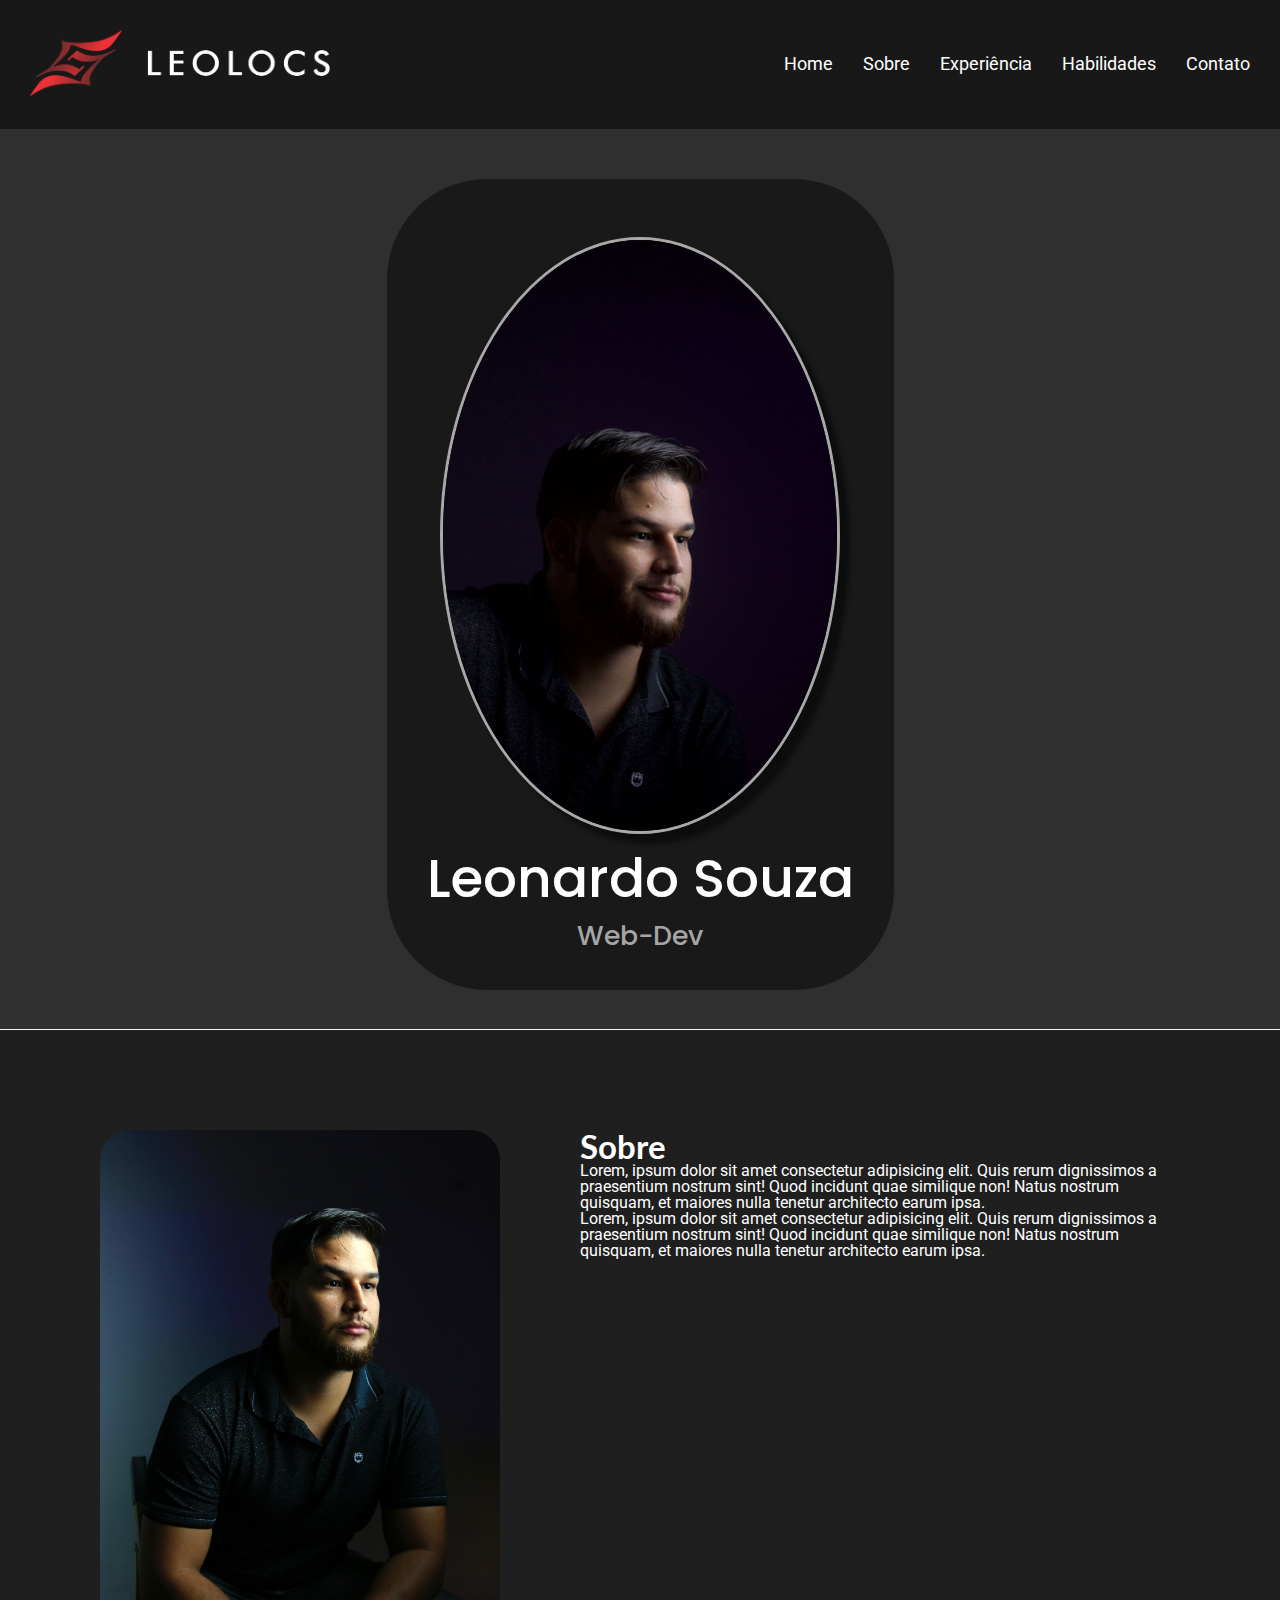
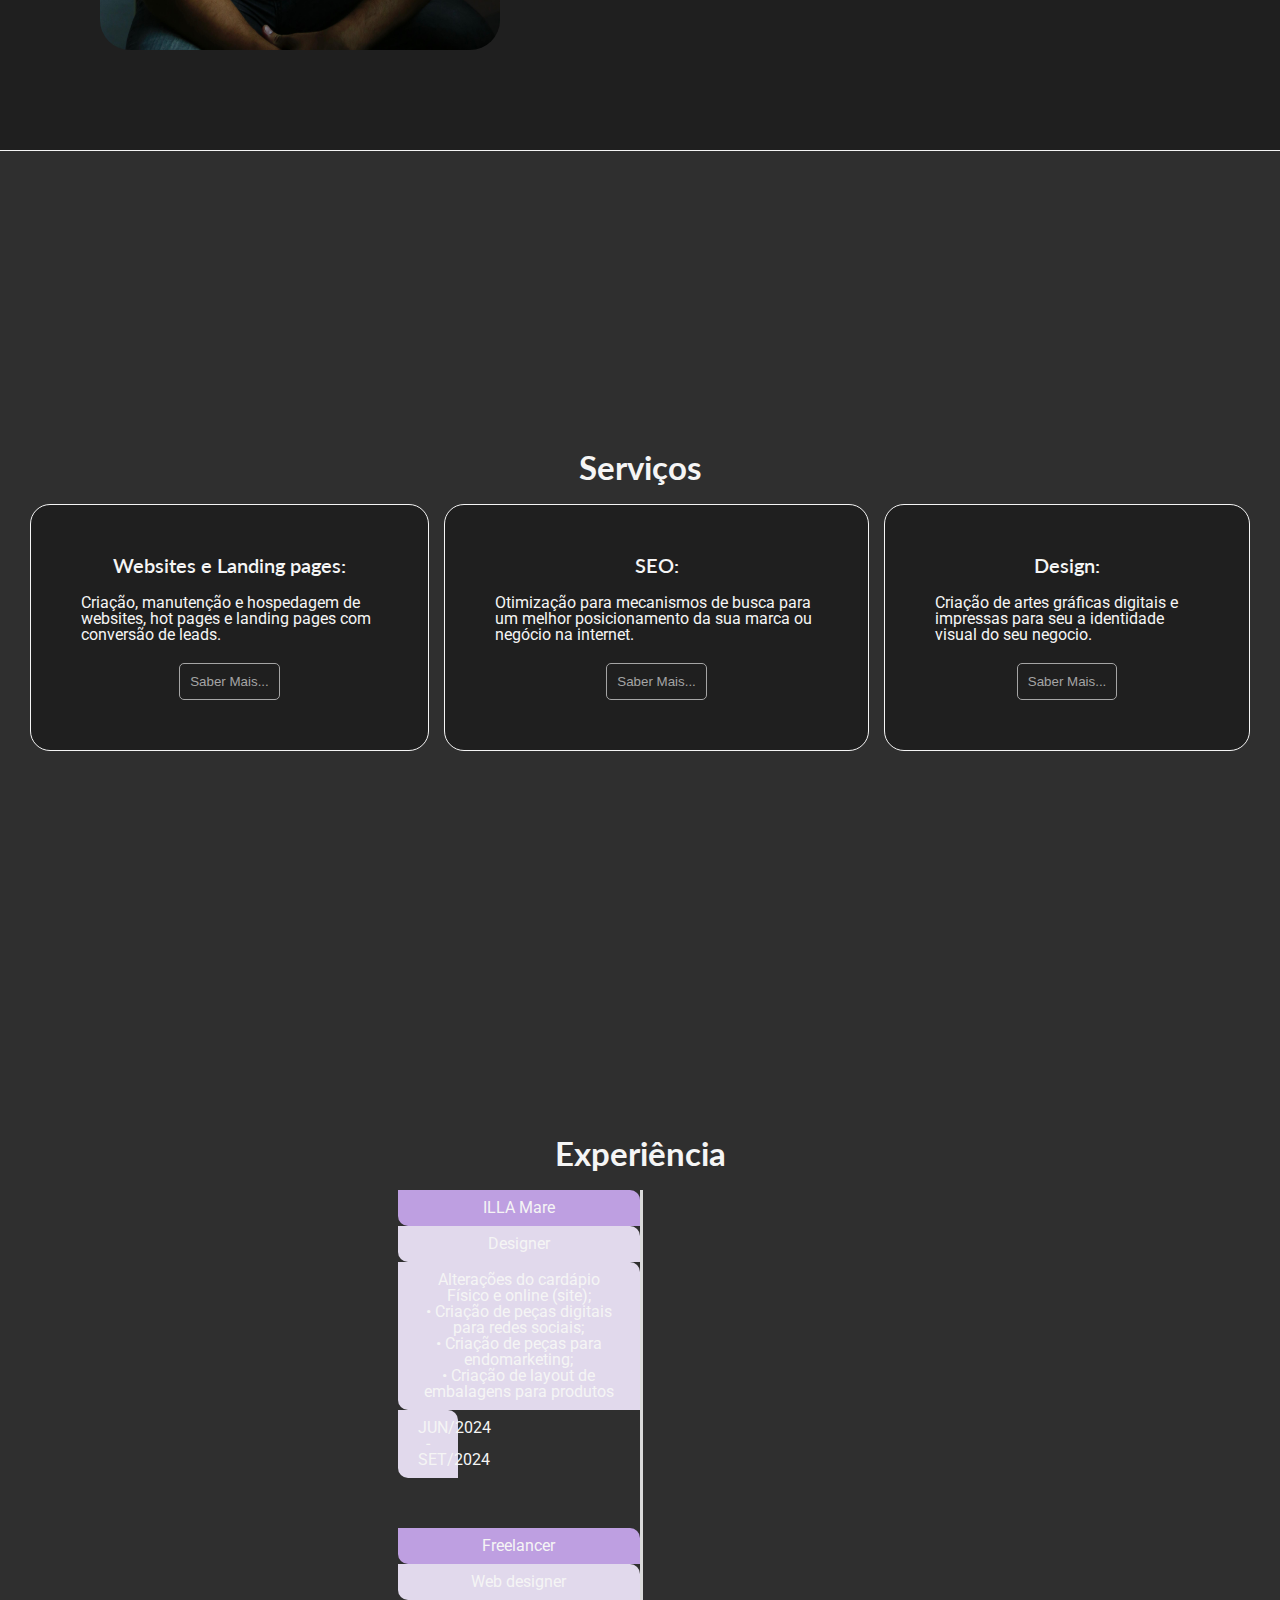
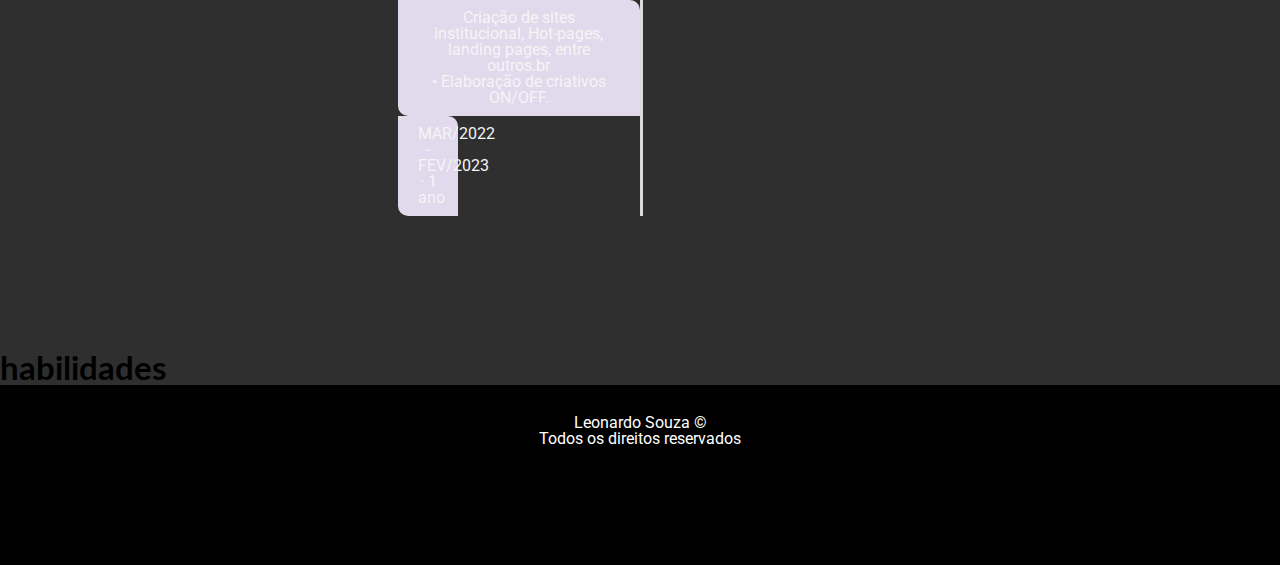
<file: leolocs_portfolio-main/index.html>
<!DOCTYPE html>
<html lang="pt-br">
  <head>
    <meta charset="UTF-8" />
    <meta name="viewport" content="width=device-width, initial-scale=1.0" />
    <link rel="shortcut icon" href="./leolocs_horizontal_logo.png" />
    <!-- Favicon-->
    <link rel="preconnect" href="https://fonts.googleapis.com" />
    <link rel="preconnect" href="https://fonts.gstatic.com" crossorigin />
    <link
      href="https://fonts.googleapis.com/css2?family=Lato:ital,wght@0,100;0,300;0,400;0,700;0,900;1,100;1,300;1,400;1,700;1,900&family=Montserrat:ital,wght@0,100..900;1,100..900&family=Open+Sans:ital,wght@0,300..800;1,300..800&family=Poppins:ital,wght@0,100;0,200;0,300;0,400;0,500;0,600;0,700;0,800;0,900;1,100;1,200;1,300;1,400;1,500;1,600;1,700;1,800;1,900&family=Reddit+Mono:wght@200..900&family=Roboto:ital,wght@0,100;0,300;0,400;0,500;0,700;0,900;1,100;1,300;1,400;1,500;1,700;1,900&display=swap"
      rel="stylesheet"
    />
    <title>Site Leonardo</title>
    <link rel="stylesheet" href="./reset.css" />
    <link rel="stylesheet" href="./style.css" />
  </head>
  <body>
    <header>
      <a href="#home"
        ><img
          class="header-logo"
          src="./leolocs_horizontal_logo.png"
          alt="Logo leolocs"
      /></a>
      <nav>
        <ul class="nav_menu">
          <li><a class="menu_item" href="#home">Home</a></li>
          <li><a class="menu_item" href="#sobre">Sobre</a></li>
          <!-- <li><a class="menu_item" href="#projetos">Projetos</a></li> -->
          <li><a class="menu_item" href="#xp_section">Experiência</a></li>
          <!-- <li><a class="menu_item" href="#cursos">Cursos</a></li> -->
          <li><a class="menu_item" href="#habilidades">Habilidades</a></li>
          <li><a class="menu_item" href="#contato">Contato</a></li>
        </ul>
      </nav>
    </header>
    <main>
      <section class="home" id="home">
        <div class="home-perfil">
          <div class="teste"></div>
          <img class="img_perfil" src="./leonardo_perfil_img.jpg" alt="" />
          <h1 class="nome_perfil">Leonardo Souza</h1>
          <p class="profissao">Web-Dev</p>
        </div>
      </section>
      <section class="sobre" id="sobre">
        <img class="sobre_img" src="./leonardo_img.jpg" />
        <div class="sobre-info">
          <h2 class="sobre_title">Sobre</h2>
          <p>
            Lorem, ipsum dolor sit amet consectetur adipisicing elit. Quis rerum
            dignissimos a praesentium nostrum sint! Quod incidunt quae similique
            non! Natus nostrum quisquam, et maiores nulla tenetur architecto
            earum ipsa.<br />
            Lorem, ipsum dolor sit amet consectetur adipisicing elit. Quis rerum
            dignissimos a praesentium nostrum sint! Quod incidunt quae similique
            non! Natus nostrum quisquam, et maiores nulla tenetur architecto
            earum ipsa.
          </p>
        </div>
      </section>
      <!-- ############### Seção de Serviços ###############-->
      <section class="services" id="services">
        <h2 class="services_title">Serviços</h2>
        <div class="service_box">
          <div class="service_item">
            <h3>Websites e Landing pages:</h3>
            <p>
              Criação, manutenção e hospedagem de websites, hot pages e landing
              pages com conversão de leads.
            </p>
            <button class="service_button">Saber Mais...</button>
          </div>
          <div class="service_item">
            <h3>SEO:</h3>
            <p>
              Otimização para mecanismos de busca para um melhor posicionamento
              da sua marca ou negócio na internet.
            </p>
            <button class="service_button">Saber Mais...</button>
          </div>
          <div class="service_item">
            <h3>Design:</h3>
            <p>
              Criação de artes gráficas digitais e impressas para seu a
              identidade visual do seu negocio.
            </p>
            <button class="service_button">Saber Mais...</button>
          </div>
        </div>
      </section>
      <!-- ############### Seção experiência na linha do tempo ###############  -->
      <section class="xp_section" id="xp_section">
        <h2 class="xp_title">Experiência</h2>
        <div class="xp_div">
          <div class="xp_timeline">
            <ul>
              <li>
                <div class="xp_content">
                  <h4 class="xp_content_title">ILLA Mare</h4>
                  <p class="xp_content_subtitle">Designer</p>
                  <p class="xp_content_descrition">
                    Alterações do cardápio Físico e online (site);<br />
                    • Criação de peças digitais para redes sociais;<br />
                    • Criação de peças para endomarketing;<br />
                    • Criação de layout de embalagens para produtos <br />
                  </p>
                  <div class="xp_content_date">
                    <p class="xp_content_date">JUN/2024 - SET/2024</p>
                  </div>
                </div>
              </li>
              <li>
                <div class="xp_content">
                  <h4 class="xp_content_title">Freelancer</h4>
                  <p class="xp_content_subtitle">Web designer</p>
                  <p class="xp_content_descrition">
                    Criação de sites institucional, Hot-pages, landing pages, entre outros.br<br/>
                    • Elaboração de criativos ON/OFF.
                  </p>
                  <div class="xp_content_date">
                    <p class="xp_content_date">MAR/2022 - FEV/2023 · 1 ano</p>
                  </div>
                </div>
              </li>
            </ul>
          </div>
        </div>
      </section>
      <section class="habilities-section">
        <div class="habilities-div">
          <h2 class="habilities_title">habilidades</h2>
        </div>
      </section>
    </main>
    <footer>
      <div>
        Leonardo Souza &copy; <br />
        Todos os direitos reservados
      </div>
      <div class="social_icons"></div>
    </footer>
  </body>
</html>
</file>
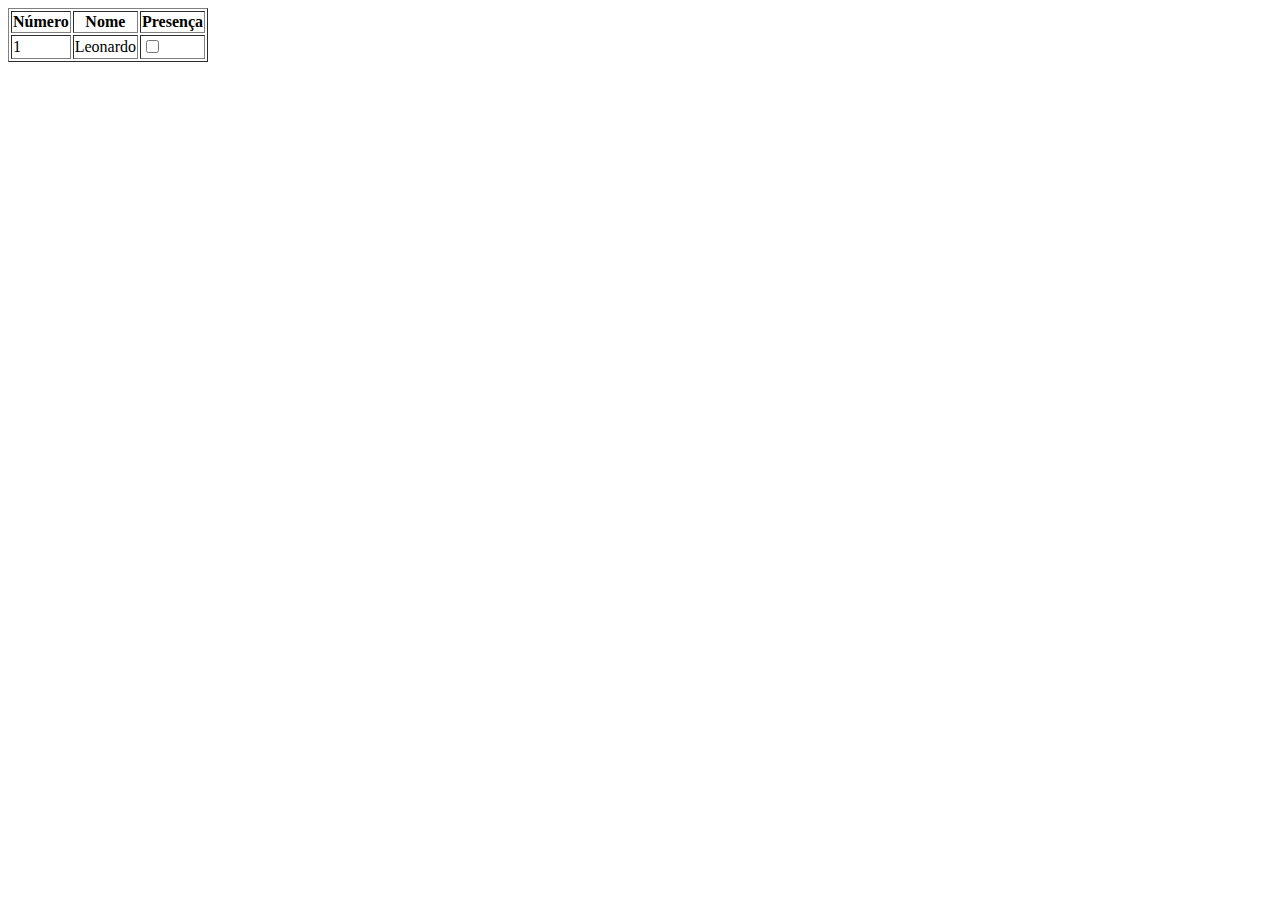
<file: Modulo-HTML,CSS/Aula3-Tabelas HTML/index.html>
<!DOCTYPE html>
<html lang="pt-br">

<head>
    <meta charset="UTF-8">
    <meta name="viewport" content="width=device-width, initial-scale=1.0">
    <title>Tabelas HTML</title>
</head>

<body>
    <table border="1">
        <thead>
            <tr>
                <th>Número</th>
                <th>Nome</th>
                <th>Presença</th>
            </tr>
        </thead>
        <tbody>
            <tr>
                <td>1</td>
                <td>Leonardo</td>
                <td><input type="checkbox"></td>
            </tr>
        </tbody>
    </table>
</body>

</html>
</file>
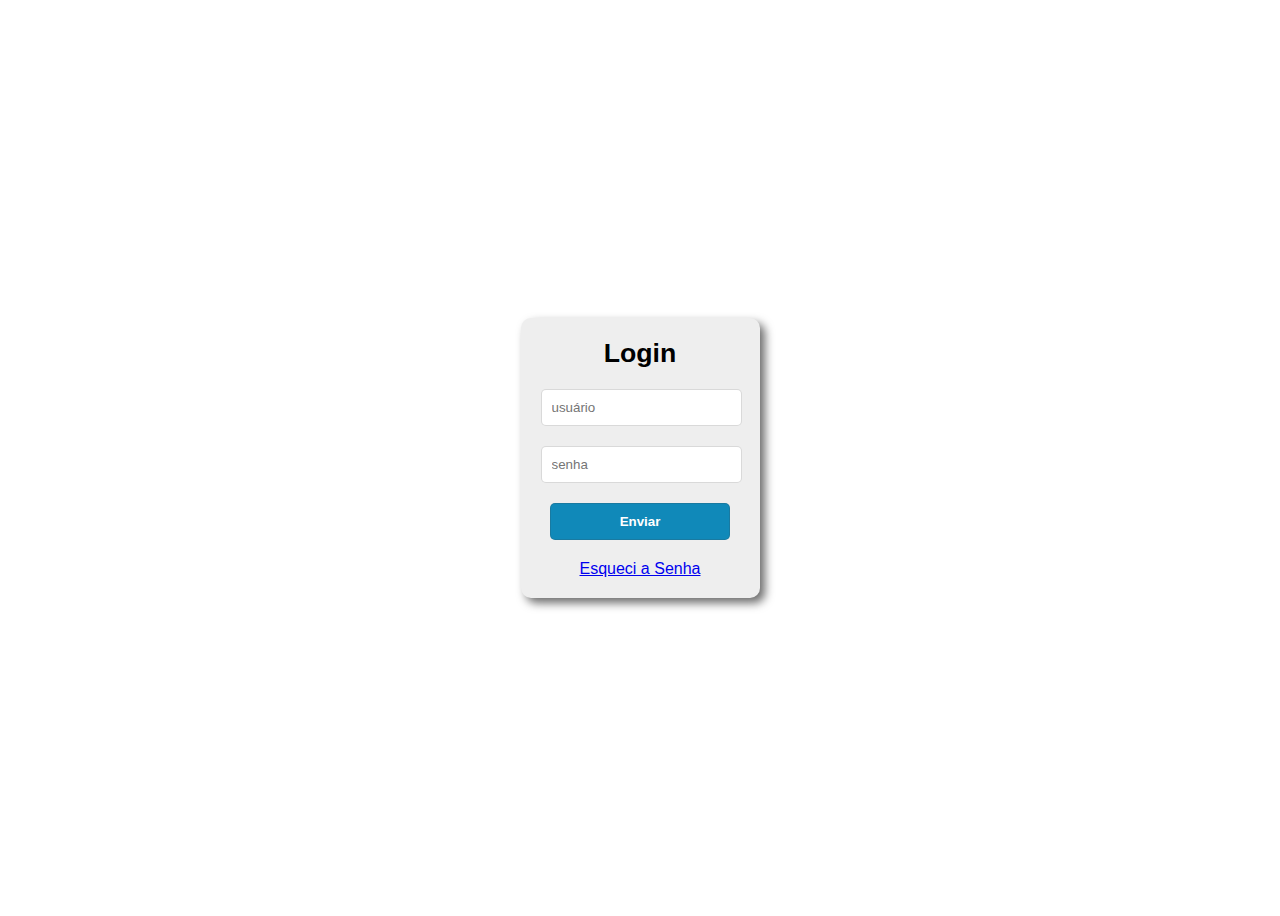
<file: Modulo-HTML,CSS/Aula4-Formularios/index.html>
<!DOCTYPE html>
<html lang="pt-br">

<head>
    <meta charset="UTF-8">
    <meta name="viewport" content="width=device-width, initial-scale=1.0">
    <title>Aula_4-HTML-CSS-Formulários</title>
    <link rel="stylesheet" href="style.css">
</head>

<body>
    <div class="login-form">
        <form>
            <label class="name"><b>Login</b></label>
            <input type="text" placeholder="usuário" required>
            <input type="password" placeholder="senha" required>
            <button>Enviar</button>
        </form>
        <a href="#">Esqueci a Senha</a>
    </div>
</body>

</html>
</file>
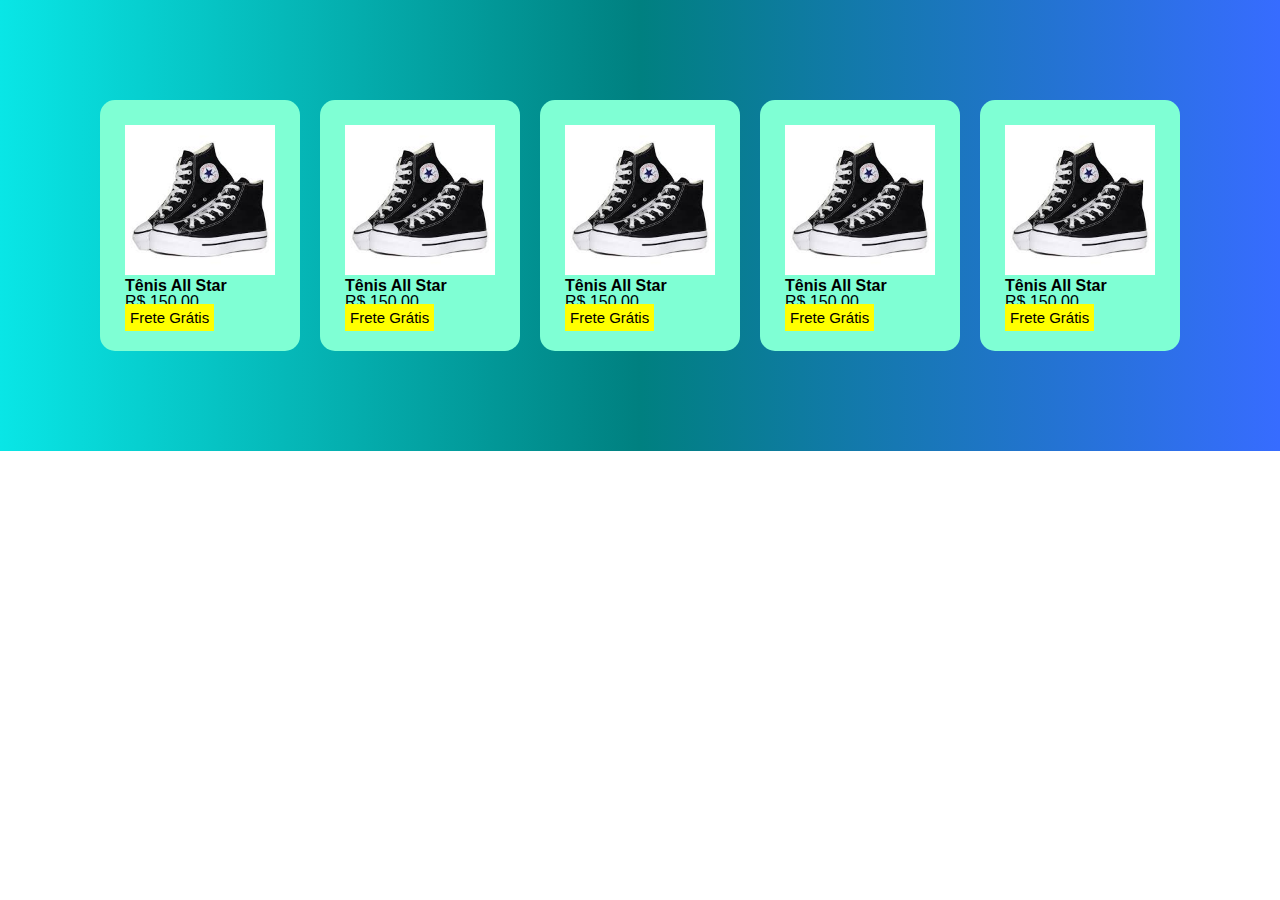
<file: Modulo-HTML,CSS/Aula6- HTML,CSS Flexbox/index.html>
<!DOCTYPE html>
<html lang="pt-bt">
<head>
    <meta charset="UTF-8">
    <meta name="viewport" content="width=device-width, initial-scale=1.0">
    <title>Flexbox</title>
    <link rel="stylesheet" href="reset.css">
    <link rel="stylesheet" href="style.css">
</head>
<body>
    <section class="produtos">
        <div class="card">
            <img src="./tenis all star.jpg" alt="">
            <h2><a>Tênis All Star</a></h2>
            <p>R$ 150,00</p>
            <span>Frete Grátis</span>
        </div>
        <div class="card">
            <img src="./tenis all star.jpg" alt="">
            <h2><a>Tênis All Star</a></h2>
            <p>R$ 150,00</p>
            <span>Frete Grátis</span>
        </div>
        <div class="card">
            <img src="./tenis all star.jpg" alt="">
            <h2><a>Tênis All Star</a></h2>
            <p>R$ 150,00</p>
            <span>Frete Grátis</span>
        </div>
        <div class="card">
            <img src="./tenis all star.jpg" alt="">
            <h2><a>Tênis All Star</a></h2>
            <p>R$ 150,00</p>
            <span>Frete Grátis</span>
        </div>
        <div class="card">
            <img src="./tenis all star.jpg" alt="">
            <h2><a>Tênis All Star</a></h2>
            <p>R$ 150,00</p>
            <span>Frete Grátis</span>
        </div>
    </section>
    <section class="produtos-2"></section>
</body>
</html>
</file>
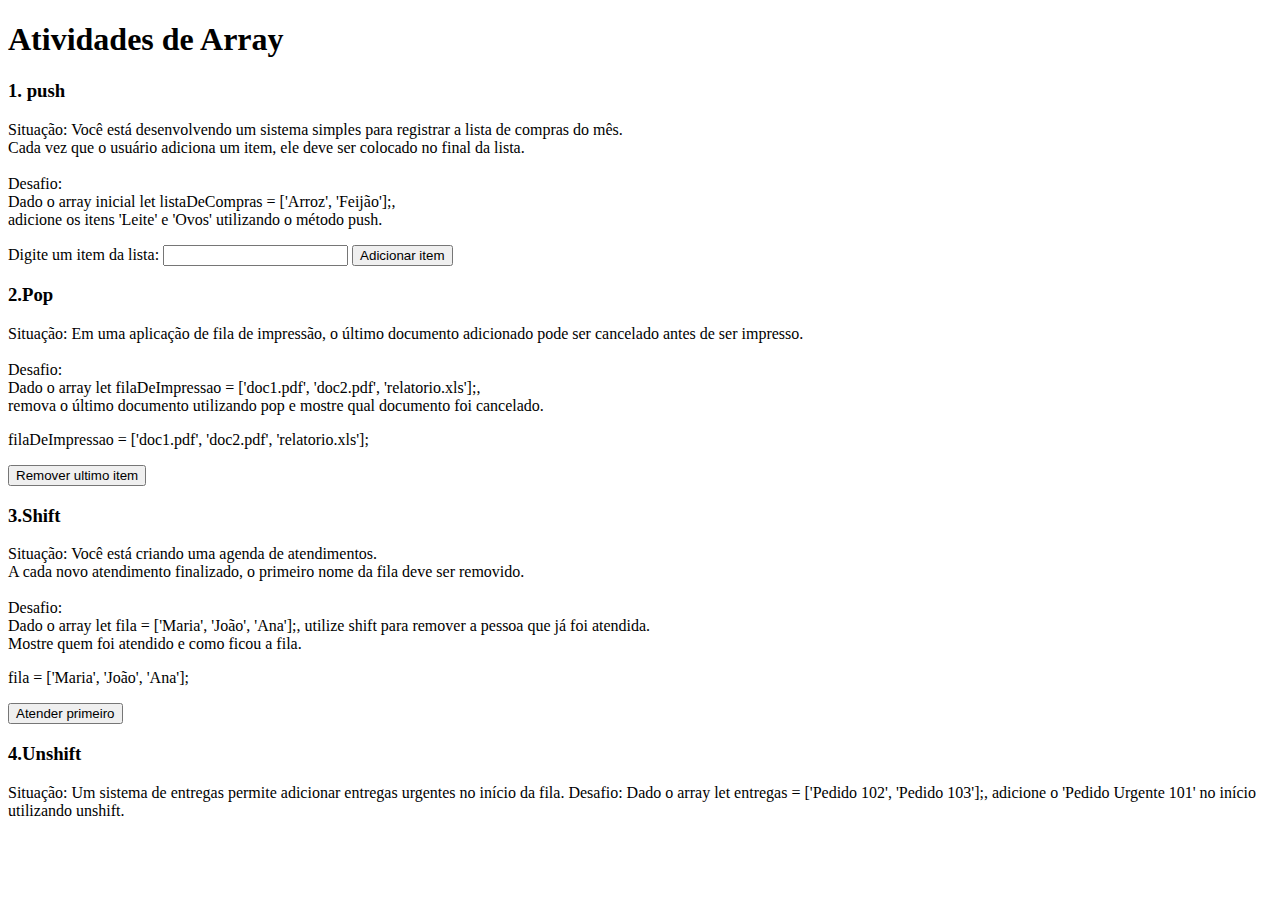
<file: Módulo - Javascript/Arrays/index.html>
<!DOCTYPE html>
<html lang="pt-br">
<head>
    <meta charset="UTF-8">
    <meta name="viewport" content="width=device-width, initial-scale=1.0">
    <title>Array, Listas</title>
</head>
<body>
    <h1>Atividades de Array</h1>
    <h3>1. push</h3>
    <p>Situação:
        Você está desenvolvendo um sistema simples para registrar a lista de compras do mês.<br>
        Cada vez que o usuário adiciona um item, ele deve ser colocado no final da lista. <br>
        <br>
        Desafio: <br>
        Dado o array inicial let listaDeCompras = ['Arroz', 'Feijão'];, <br>
        adicione os itens 'Leite' e 'Ovos' utilizando o método push. <br>
    </p>
    <label for="item_q1">Digite um item da lista:</label>
    <input id="item_q1" type="text">
    <button onclick="adicionarItem()">Adicionar item</button>
    <p id="resposta_q1"></p>

    <h3>2.Pop</h3>
    <p>
        Situação:
        Em uma aplicação de fila de impressão, o último documento adicionado pode ser cancelado antes de ser impresso. <br>
        <br>
        Desafio: <br>
        Dado o array let filaDeImpressao = ['doc1.pdf', 'doc2.pdf', 'relatorio.xls'];, <br>
        remova o último documento utilizando pop e mostre qual documento foi cancelado. <br>
    </p>
        <p id="item_q2">filaDeImpressao = ['doc1.pdf', 'doc2.pdf', 'relatorio.xls'];</p>
        <button onclick="removerItem()" >Remover ultimo item</button>

    <h3>3.Shift</h3>
    <p>
        Situação:
        Você está criando uma agenda de atendimentos. <br>
        A cada novo atendimento finalizado, o primeiro nome da fila deve ser removido. <br>
        <br>
        Desafio: <br>
        Dado o array let fila = ['Maria', 'João', 'Ana'];, utilize shift para remover a pessoa que já foi atendida. <br>
        Mostre quem foi atendido e como ficou a fila. <br>
    </p>
        <p id="fila_espera">fila = ['Maria', 'João', 'Ana'];</p>
        <button onclick="removerPrimeiro()">Atender primeiro</button>

    <h3>4.Unshift</h3>
    <p>
        Situação:
        Um sistema de entregas permite adicionar entregas urgentes no início da fila.
    
        Desafio:
        Dado o array let entregas = ['Pedido 102', 'Pedido 103'];, adicione o 'Pedido Urgente 101' no início utilizando
        unshift.
        
    
    </p>

    <h3></h3>

</body>
<script src="./script.js"></script>
</html>
</file>
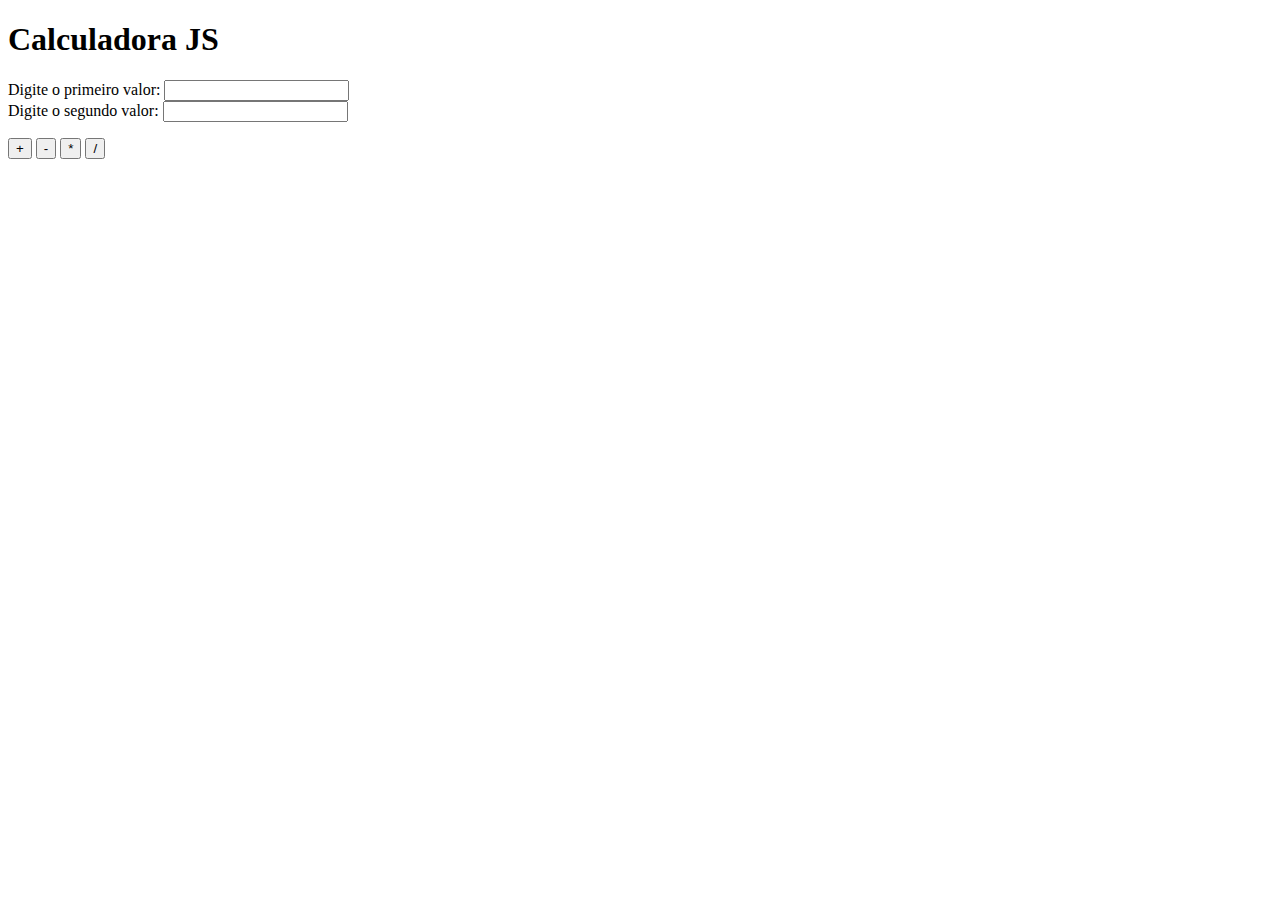
<file: Módulo - Javascript/Calculadora/index.html>
<!DOCTYPE html>
<html lang="en">
<head>
    <meta charset="UTF-8">
    <meta name="viewport" content="width=device-width, initial-scale=1.0">
    <title>Calculadora Javascript</title>
</head>
<body>
    <h1>Calculadora JS</h1>
    <label for="n1">Digite o primeiro valor: </label>
    <input id="n1" type="text">
    <div id="sinal"></div>
    <label for="n2">Digite o segundo valor: </label>
    <input id="n2" type="text">
    <p id="resultado"></p>
    <button onclick="soma()">+</button>
    <button onclick="sub()">-</button>
    <button onclick="multi()">*</button>
    <button onclick="divisao()">/</button>
</body>
<script src="./script.js" ></script>
</html>
</file>
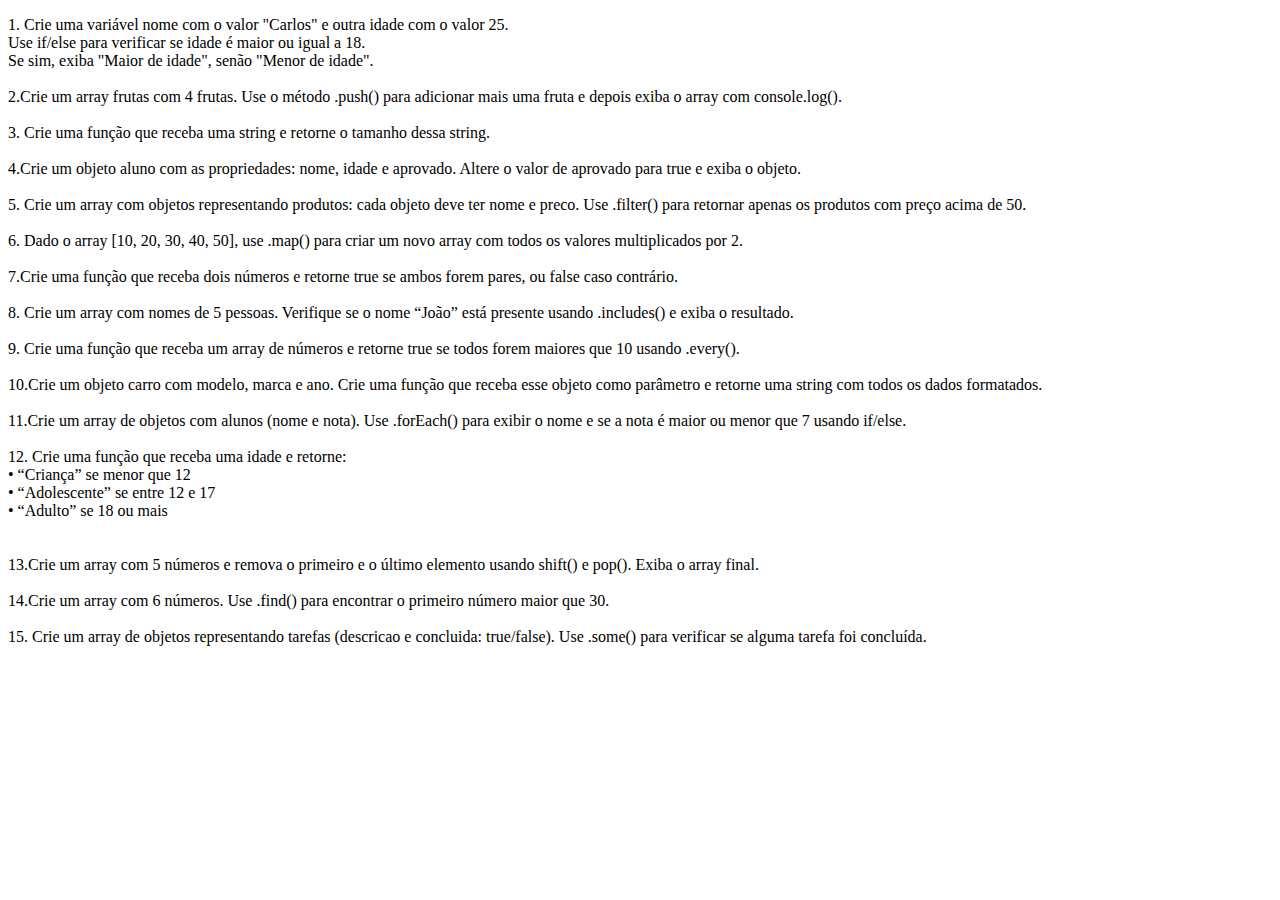
<file: Módulo - Javascript/Exercicios JS/index.html>
<!DOCTYPE html>
<html lang="pt-br">
<head>
    <meta charset="UTF-8">
    <meta name="viewport" content="width=device-width, initial-scale=1.0">
    <title>Exercícios JS - Revisão geral</title>
</head>
<body>
    <p>
        1. Crie uma variável nome com o valor "Carlos" e outra idade com o valor 25. <br>
        Use if/else para verificar se idade é maior ou igual a 18.<br>
        Se sim, exiba "Maior de idade", senão "Menor de idade".<br>
    <br>
    
    2.Crie um array frutas com 4 frutas. Use o método .push() para adicionar mais uma fruta e depois exiba o array com
    console.log().
    <br>
    
    <br>
    3. Crie uma função que receba uma string e retorne o tamanho dessa string.
    <br>
    
    <br>
    4.Crie um objeto aluno com as propriedades: nome, idade e aprovado.
    Altere o valor de aprovado para true e exiba o objeto.
    <br>
    
    <br>
    5. Crie um array com objetos representando produtos: cada objeto deve ter nome e preco. Use .filter() para
    retornar apenas os produtos com preço acima de 50.
    <br>
    
    <br>
    6. Dado o array [10, 20, 30, 40, 50], use .map() para criar um novo array com todos os valores multiplicados por
    2.
    <br>
    
    <br>
    7.Crie uma função que receba dois números e retorne true se ambos forem pares, ou false caso contrário.
    <br>
    
    <br>
    8. Crie um array com nomes de 5 pessoas. Verifique se o nome “João” está presente usando .includes() e exiba o
    resultado.
    <br>
    
    <br>
    9. Crie uma função que receba um array de números e retorne true se todos forem maiores que 10 usando .every().
    <br>
    
    <br>
    10.Crie um objeto carro com modelo, marca e ano. Crie uma função que receba esse objeto como parâmetro e retorne
    uma string com todos os dados formatados.
    <br>
    
    <br>
    11.Crie um array de objetos com alunos (nome e nota). Use .forEach() para exibir o nome e se a nota é maior ou
    menor que 7 usando if/else.
    <br>
    
    <br>
    12. Crie uma função que receba uma idade e retorne:<br>
    • “Criança” se menor que 12<br>
    • “Adolescente” se entre 12 e 17<br>
    • “Adulto” se 18 ou mais<br>
    <br>
    
    <br>
    13.Crie um array com 5 números e remova o primeiro e o último elemento usando shift() e pop(). Exiba o array
    final.
    <br>
    
    <br>
    14.Crie um array com 6 números. Use .find() para encontrar o primeiro número maior que 30.
    <br>
    
    <br>
    15. Crie um array de objetos representando tarefas (descricao e concluida: true/false).
    Use .some() para verificar se alguma tarefa foi concluída.
    <br>
    </p>
</body>
<script src="./script.js"></script>
</html>
</file>
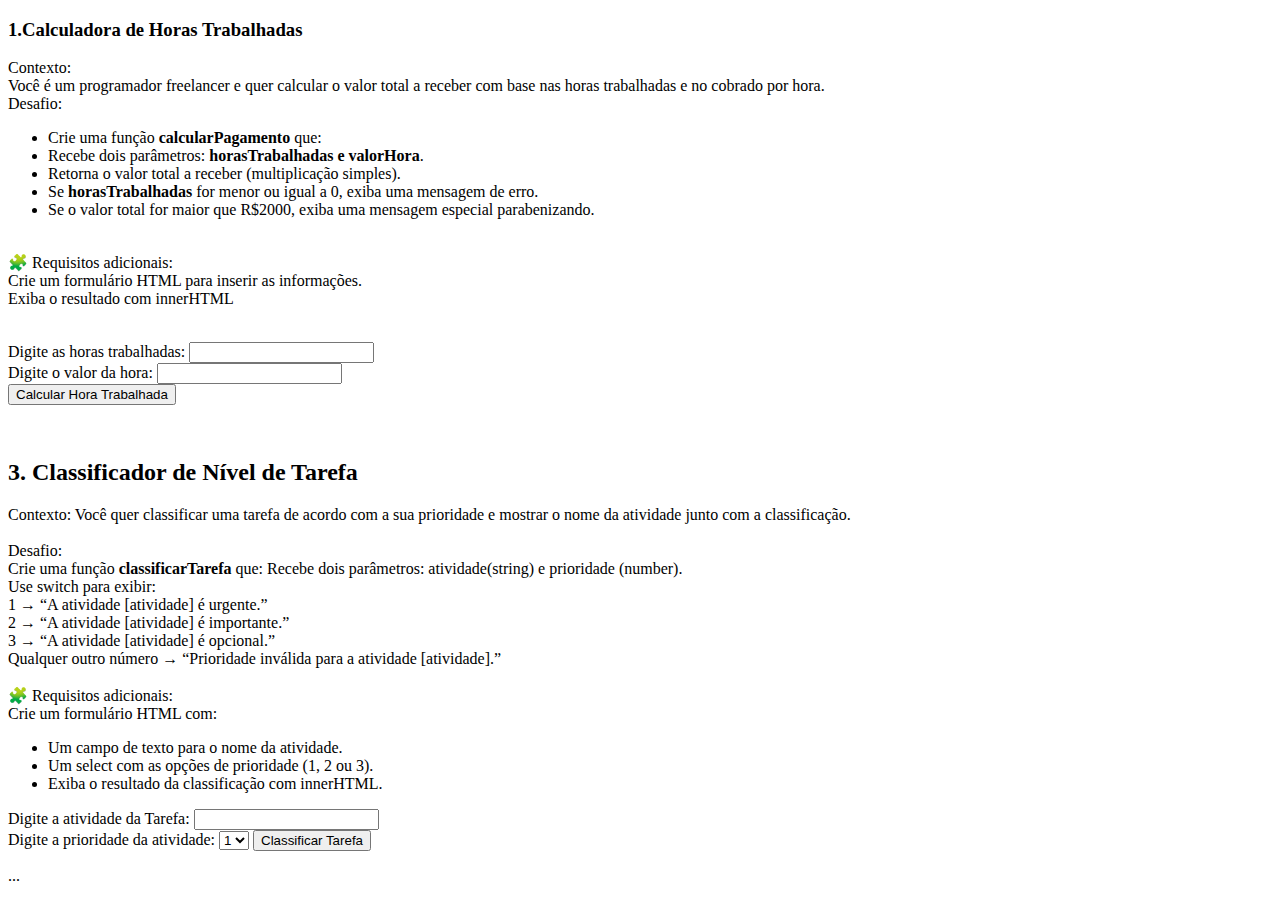
<file: Módulo - Javascript/Arrays/Atividade Arrays/index.html>
<!DOCTYPE html>
<html lang="pt-br">

<head>
    <meta charset="UTF-8">
    <meta name="viewport" content="width=device-width, initial-scale=1.0">
    <title>Atividades Array</title>
    <!-- <link rel="stylesheet" href="./reset.css"> -->
</head>

<body>
    <h3>1.Calculadora de Horas Trabalhadas</h3>
    <p>
        Contexto:<br>
        Você é um programador freelancer e quer calcular o valor total a receber com base nas horas trabalhadas e no
        cobrado por hora.
        <br>
        Desafio:
        <br>
    <ul>
        <li>Crie uma função <b>calcularPagamento</b> que:</li>
        <li>Recebe dois parâmetros: <b>horasTrabalhadas e valorHora</b>.</li>
        <li>Retorna o valor total a receber (multiplicação simples).</li>
        <li>Se <b>horasTrabalhadas</b> for menor ou igual a 0, exiba uma mensagem de erro.</li>
        <li>Se o valor total for maior que R$2000, exiba uma mensagem especial parabenizando.</li>
    </ul>
    <br>
    🧩 Requisitos adicionais:<br>
    Crie um formulário HTML para inserir as informações.<br>
    Exiba o resultado com innerHTML
    </p>
    <br>
    <div class="calculo_Horas_Trabalhadas_form">
        <form class="calculo_Horas_Trabalhadas_form">
            <label for="inputhorasTrabalhadas">Digite as horas trabalhadas:</label>
            <input id="inputhorasTrabalhadas" type="number"> <br>
            <label for="inputValorhora">Digite o valor da hora:</label>
            <input id="inputValorhora" type="number"> <br>
            <button id="calcular_horas_btn">Calcular Hora Trabalhada</button>
            <br>
            <p id="resultadoCalculoHoras"></p>
        </form>
    </div>

    <br>
    <h2>3. Classificador de Nível de Tarefa</h2>
    <p>Contexto:
        Você quer classificar uma tarefa de acordo com a sua prioridade e mostrar o nome da atividade junto com a
        classificação.<br>
        <br>
        Desafio:
        <br>
        Crie uma função <strong>classificarTarefa</strong>  que:
        Recebe dois parâmetros: atividade(string) e prioridade (number). <br>
        Use switch para exibir: <br>
        1 → “A atividade [atividade] é urgente.” <br>
        2 → “A atividade [atividade] é importante.” <br>
        3 → “A atividade [atividade] é opcional.” <br>
        Qualquer outro número → “Prioridade inválida para a atividade [atividade].” <br>
        <br>
        🧩 Requisitos adicionais:
        <br>
        Crie um formulário HTML com:
        <ul>
            <li>Um campo de texto para o nome da atividade.</li>
            <li>Um select com as opções de prioridade (1, 2 ou 3).</li>
            <li>Exiba o resultado da classificação com innerHTML.</li>
        </ul>
    </p>
        <form id="classificar_tarefa">
            <label for="atividade">Digite a atividade da Tarefa:</label>
            <input id="atividade" type="text"> <br>
            <label for="prioridade_atividade">Digite a prioridade da atividade:</label>
            <select id="prioridade">
                <option value="1">1</option>
                <option value="2">2</option>
                <option value="3">3</option>
            </select>
            <button id="classificar_tarefa_btn">Classificar Tarefa</button>
            <p id="resultado_tarefa">...</p>
        </form>


</body>
<script src="script.js"></script>
</html>
</file>
<file: leolocs_portfolio-main/style.css>
body {
  /* background-image: url("./bg_body.jpg"); */
  background-position: center;
  background-size: cover;

  background-color: #2f2f2f;
  font-family: "Roboto", sans-serif;
  background-attachment: fixed;
}

h2 {
  font-family: "lato", sans-serif;
  font-size: 25pt;
  font-weight: 700;
}

h3 {
  font-family: "lato", sans-serif;
  font-size: 15pt;
  font-weight: 600;
}

button {
  padding: 10px;
  border-radius: 5px;
  color: #a5a5a5;
  background-color: #1f1f1f;
  border: 1px solid #a5a5a5;
  transform: scale(1.5s);
}

/* .service_button:hover {
  background-color: white;
} */

button:hover {
  background-color: #2c2c2c;
  font-weight: bold;
}

.header-logo {
  max-width: 300px;
}

header {
  display: flex;
  justify-content: space-between;
  align-items: center;
  background-color: #181818;
  padding: 30px;
}

main {
  display: block;
  unicode-bidi: isolate;
}
/* .menu{
    display: flex;
    justify-content: ;
} */

.nav_menu {
  display: flex;
  justify-content: space-between;
  align-items: center;
  gap: 30px;
}

.menu_item {
  font-size: 1.1rem;
  transition: 0, 2 ease-in-out;
}

.menu_item:hover {
  color: #a5a5a5;
  text-decoration: underline;
}

.home {
  /* background-image:url("./leo_sobre_img.png"); */
  background-size: cover;
  background-position: center;
  height: 100vh;
  display: flex;
  justify-content: center;
  align-items: flex-start;
  z-index: -5;
}

/* .teste{
    filter: blur(6px);
    z-index: -2;
    background-color: #ffffff80;
    height: 44vh;
    width: 500px;
    border-radius: 100px;
    position: absolute;
} */

.home-perfil {
  justify-content: center;
  align-items: center;
  flex-direction: column;
  gap: 18px;
  padding: 40px;

  margin-top: 50px;
  border-radius: 100px;
  display: flex;

  background-color: #141414ce;
  font-family: "Poppins", sans-serif;
  font-weight: 500;
  z-index: 99;
}

.img_perfil {
  max-width: 400px;
  border-radius: 150%;
  border: 3px solid rgb(168, 168, 168);
  box-shadow: 10px 10px 5px rgba(0, 0, 0, 0.5);
}

.nome_perfil {
  font-size: 40pt;
  color: white;
}

.profissao {
  font-size: 20pt;
  color: #a5a5a5;
}

.sobre {
  display: flex;
  justify-content: center;
  align-items: flex-start;
  gap: 80px;
  max-width: 100vw;
  padding: 100px;
  /* margin: 0 auto; */

  color: white;
  border-top: 1px #f5f5f5 solid;
  border-bottom: 1px #f5f5f5 solid;
  background-color: #1f1f1f;
}

.sobre_img {
  max-width: 400px;
  border-radius: 30px;
}

.services {
  display: flex;
  justify-content: center;
  align-items: center;
  flex-direction: column;
  height: 100vh;
  padding: 0 30px;
  gap: 20px;

  color: #f5f5f5;
}

/* .services_title {
  font-size: large;
} */

.service_box {
  display: flex;
  justify-content: center;
  align-items: center;
  max-width: 1300px;

  border-radius: 20px;
  gap: 15px;
}

.service_item {
  display: flex;
  justify-content: center;
  align-items: center;
  flex-direction: column;

  background-color: #1f1f1f;
  padding: 50px;
  gap: 20px;
  border: 1px #f5f5f5 solid;
  border-radius: 20px;
}

/* ############### Seção linha do tempo de experiência ###############*/
.xp_section {
  display: flex;
  justify-content: center;
  align-items: center;
  flex-direction: column;
  height: 100vh;
  padding: 0 30px;
  gap: 20px;

  color: #f5f5f5;
}

.xp_timeline {
  position: relative;
  margin: 0 auto;
  width: 90%;
}

.xp_timeline ul li{
  display: flex;
  flex-direction: row;
  align-items: center;
  margin-bottom: 50px;
  list-style-type: none;
}

.xp_timeline ul li .xp_content{
  width: 50%;
  padding: 0 2 0px;
}

.xp_timeline ul li .xp_content_date{
  width: 50%;
  padding: 0 2 0px;
  font-weight: normal;
}

/* .xp_timeline ul li:nth-child(even){
  flex-direction: row-reverse;
} */

.xp_timeline ul li:nth-child(even) .xp_content_date h4{
  float: right;
}

.xp_timeline ul li .xp_content h4{
  padding: 10px 20px;
  background-color: #be9fe1;
  margin-bottom: 0;
  text-align: center;
  border-radius: 0px 10px 0px 10px 
}

.xp_timeline ul li .xp_content p{
  padding: 10px 20px;
  background-color: #e1d9ec;
  margin-top: 0;
  text-align: center;
  border-radius: 0px 10px 0px 10px;
}

.xp_timeline::before {
  content: "";
  position: absolute;
  height: 100%;
  width: 3px;
  left: 50%;
  background-color: #dadada;
}

.xp-container {
  padding: 20px;
}

footer {
  height: 20vh;
  display: flex;
  justify-content: center;
  text-align: center;
  padding: 30px;

  background-color: black;
  color: white;
}
</file>
<file: Modulo-HTML,CSS/Aula4-Formularios/style.css>
body{
    display: flex;
    justify-content: center;
    align-items: center;
    height: 100vh;
    background-color: white;
    font-family: 'Gill Sans', 'Gill Sans MT', Calibri, 'Trebuchet MS', sans-serif;
}

.login-form{
    display: block;
    justify-content: center;
    align-items: center;
    text-align: center;
    padding: 20px;

    background-color: rgb(238, 238, 238);
    border-radius: 10px;
    box-shadow: 5px 5px 10px rgba(0, 0, 0, 0.582);
}

a:hover{
    color: rgb(0, 9, 90);
}

b{  
    font-size: 20pt;
    font-weight: 800;
}

input, button{
    width: 90%;
    margin: 10% auto;
    padding: 10px;
    border-radius: 5px;
    border: 1px solid rgb(63, 63, 63, 0.2);
    display: block;
}

button{
    background-color: rgb(16, 137, 185);
    color: white;
    font-weight: 700;
    cursor: pointer;
    transition: 0.3s;
}

button:hover{
    background-color: rgb(0, 64, 83);
}
</file>
<file: Modulo-HTML,CSS/Aula6- HTML,CSS Flexbox/style.css>
body{
    font-family:'Gill Sans', 'Gill Sans MT', Calibri, 'Trebuchet MS', sans-serif;
    font-family: Arial, Helvetica, sans-serif;
}

h2{
    font-weight: 600;
}

img {
    height: 150px;
}

a:hover{
    text-decoration: underline;
    cursor:pointer;
}
.produtos{
    display: flex;
    flex-wrap: wrap;
    justify-content: space-evenly;
    padding: 100px;
    gap: 20px;

    background:linear-gradient(to left, rgb(55, 108, 255), teal, rgb(9, 230, 230));
}

.card{
    padding: 25px;
    gap: 20px;
    background-color:aquamarine;
    border-radius: 15px;
}

.card span{
    font-size: 15px;
    margin-top: 10px;
    padding:5px;
    background-color: yellow;
}
</file>
